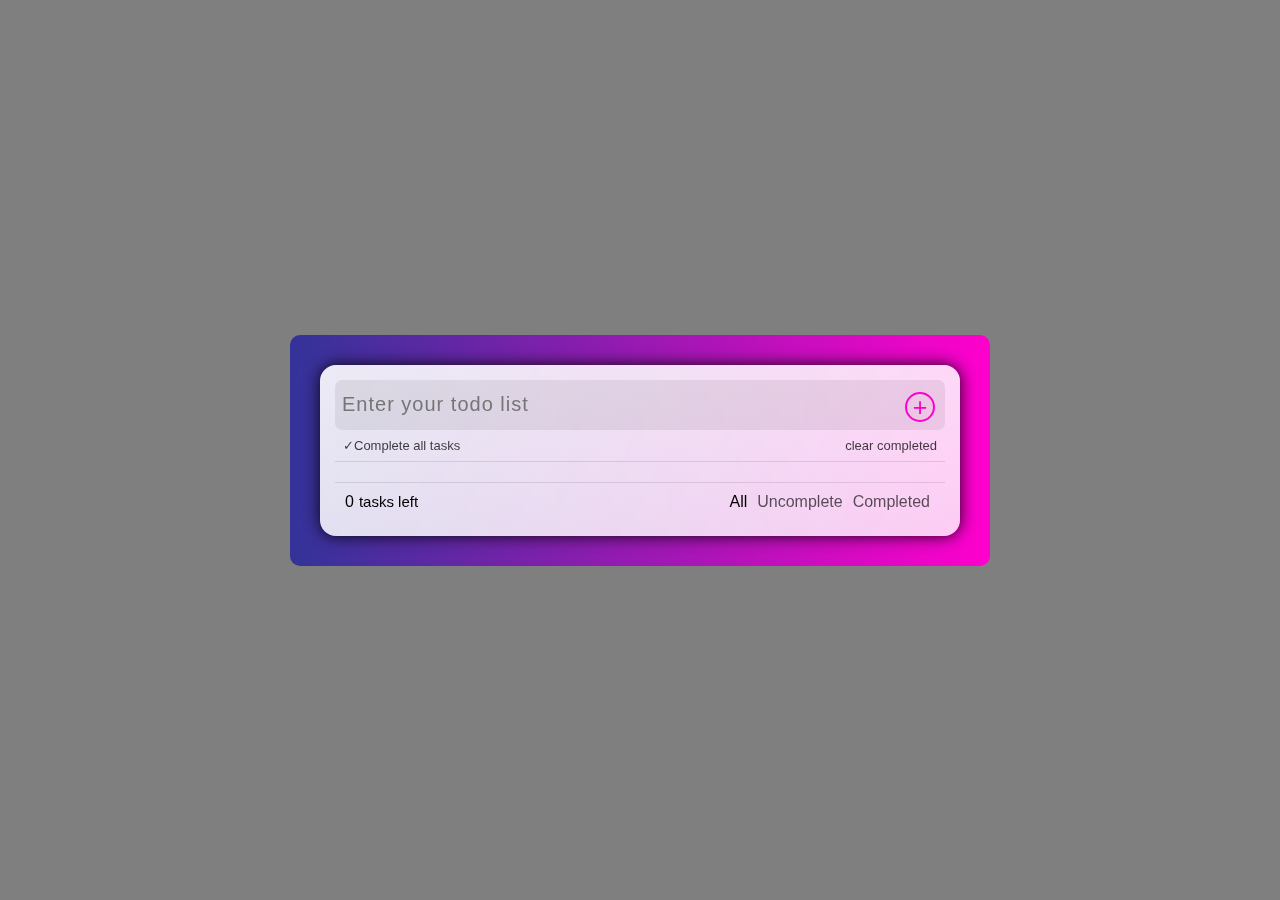
<file: index.html>
<!DOCTYPE html>
<html lang="en">
<head>
    <meta charset="UTF-8">
    <meta name="viewport" content="width=device-width, initial-scale=1.0">
    <title>Todo List App </title>
    <link rel="stylesheet" href="./todoList.css">
</head>
<body>
    <div class="container">
        <div class="todoList">
            <div class="takeInputDiv">
                <div>

                    <input type="text"  id="takeInput"  placeholder="Enter your todo list " autocomplete="off">
                    <button class="listAddbutton">+</button>
                </div>
                <div class="todoListStatus">
                    <p> <span >&#10003;</span>Complete all tasks </p>
                    <p>clear completed </p>
                </div>
            </div>
            <div class="displayListItemsDiv">
                
                 
                  
                  
                  
            </div>
            <footer>
                <div class ='task-count'>
                    <span id="listCount">4</span>
                    <p>tasks left</p>
                </div>
                <div class="task-types">
                    <p class="active" id="all"> All</p>
                    <p id="Uncomplete">Uncomplete</p>
                    <p id="Completed">Completed</p>
                </div>
            </footer>
        </div>
    </div>
    <script src="./todoList.js"></script>
</body>
</html>
</file>
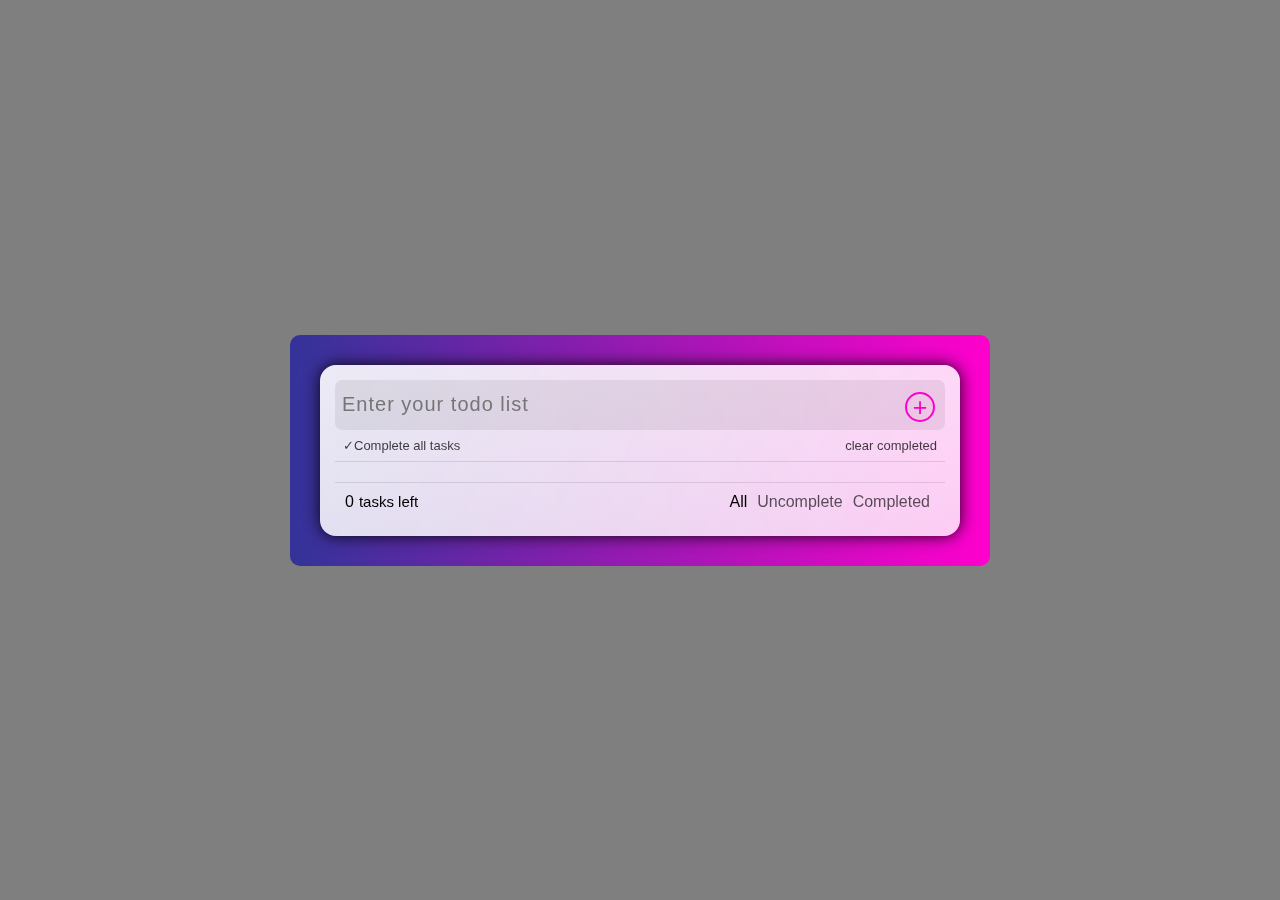
<file: todoList.html>
<!DOCTYPE html>
<html lang="en">
<head>
    <meta charset="UTF-8">
    <meta name="viewport" content="width=device-width, initial-scale=1.0">
    <title>Document</title>
    <link rel="stylesheet" href="./todoList.css">
</head>
<body>
    <div class="container">
        <div class="todoList">
            <div class="takeInputDiv">
                <div>

                    <input type="text"  id="takeInput"  placeholder="Enter your todo list " autocomplete="off">
                    <button class="listAddbutton">+</button>
                </div>
                <div class="todoListStatus">
                    <p> <span >&#10003;</span>Complete all tasks </p>
                    <p>clear completed </p>
                </div>
            </div>
            <div class="displayListItemsDiv">
                
                 
                  
                  
                  
            </div>
            <footer>
                <div class ='task-count'>
                    <span id="listCount">4</span>
                    <p>tasks left</p>
                </div>
                <div class="task-types">
                    <p class="active" id="all"> All</p>
                    <p id="Uncomplete">Uncomplete</p>
                    <p id="Completed">Completed</p>
                </div>
            </footer>
        </div>
    </div>
    <script src="./todoList.js"></script>
</body>
</html>
</file>
<file: todoList.css>
*,*::after,*::before{
    box-sizing: border-box;
    padding: 0;
    margin: 0;
    font-family: Verdana, Geneva, Tahoma, sans-serif;
}
body{
    display: flex;
    justify-content: center;
    align-items: center;
    height: 100vh;
    width: 100%;
    background-color:rgba(0, 0, 0, 0.5);
}

.container{
    width: 80%;
    max-width: 700px;
    
    margin: auto 10px;
    padding: 30px;
    background-color: rgba(0, 0, 0, 0.1);
    border-radius: 10px;
    background: #ff00cc;
    background: -webkit-linear-gradient(
        to right,
        #333399,
        #ff00cc
    );
    background: linear-gradient(
        to right,
        #333399,
        #ff00cc
    ); 

}
.todoList{
    background-color: white;
    padding: 15px;
    background: white;
    background: linear-gradient(
        to right bottom,
        rgba(255, 255, 255, 0.9),
        rgba(255, 255, 255, 0.8)
    );
    backdrop-filter: blur(1rem);
    box-shadow: 0 0 1rem rgba(0, 0, 0, 0.9);
    border-radius: 1rem;
    
}

/* // Input Section start  */
.takeInputDiv{
    position: relative;
}
.takeInputDiv input{
    width: 100%;
    border: none;
    height: 50px;
    border-radius: 7px;
    padding: 10px 7px;
    outline: none;
    font-size: 20px;
    font-weight: 500;
    text-wrap: wrap;
    letter-spacing: 1px;
    background-color: rgba(0, 0, 0, 0.07);
}
.takeInputDiv input:hover{
    background-color: rgba(0, 0, 0, 0.1);

}
.listAddbutton {
    position: absolute;
    right: 10px;
    top: 12px;
    border: none;
    height: 30px;
    text-align: center;
    width: 30px;
    line-height: 18px;
    /* padding: 10px 7px; */
    outline: none;
    font-size: 25px;
    font-weight: 500;
    border-radius: 50%;
    border: 2px solid  #ff00cc;
     cursor: pointer;
    background-color:transparent;
    color: #ff00cc;
    transition: transform 0.5s ease;
}
.listAddbutton:hover,listAddbutton:focus{
    transform: scale(1.1);
}
.todoListStatus{
    display: flex;
    justify-content: space-between;
    align-items: center;
    padding: 8px;
    font-size: 13px;
    color: rgba(0, 0, 0, .75);
}

/* INput Section end  */

/* Display list items section start  */
.displayListItemsDiv{
    transition: all 1s ease;
    padding: 10px;
    border-top: 1px solid rgba(0, 0, 0, 0.1);


}
 
.displayListItemsDiv .listItems{
    display: flex;
    align-items: center;
    text-align: center;
    margin: 10px 0px;
    padding: 10px 0px;
    font-size: 18px;
    font-weight: 600;
    line-height: 22px;
    justify-content: space-between;
    transition: all 0.5s ease;
}
.displayListItemsDiv .listItems p{
    /* height: 40px; */
    text-align: left;
    width: 90%;
    text-wrap: wrap;
    overflow-x: scroll;
    padding: 4px;
}
.displayListItemsDiv .listItems p::-webkit-scrollbar{
    display: none;
}
 
.displayListItemsDiv .listItems .circle{
    display: inline-block;
    width: 17px;
    height: 17px;
    cursor: pointer;
    border-radius: 50%;
    border: 2px solid #333399;
    position: relative;
    /* background-color: rebeccapurple; */
} 
.completedListItem::before{
position: absolute;
content: '';
width: 10px;
 height: 10px;
    border-radius: 50%;
    background-color:  #333399;
    left: 2px;
    top: 2px;

}
.displayListItemsDiv .listItems .circle:hover{
    transform: scale(1.2);
}
.displayListItemsDiv .listItems .listRemoveBtn{
    border: 2px solid #ff00cc ;
    border-radius: 50%;
    /* margin: auto 5px; */
    /* display: block; */
    /* align-items: center;
    justify-content: center; */
    width: 25px;
    height: 25px;
    font-size: 17px;
    color: #ff00cc;
    cursor: pointer;
    transition: transform .5s ease;
    
}
.displayListItemsDiv .listItems .listRemoveBtn:hover{
    transform: scale(1.1);
}
/* Display list items section End  */

/* footer Start  */

footer{
    display: flex;
    justify-content: space-between;
    align-items: center;
    padding: 10px;
    border-top: 1px solid rgba(0, 0, 0, 0.1);
}
footer .task-count{
    display: flex;
    align-items: center;
    
}
footer .task-count p{
    font-size: 15px;
    margin-left: 5px;
}
footer .task-types{
    display: flex;

}
footer .task-types p{
    margin: 0px 5px;
    cursor: pointer;
    transition: transform .5s ease;
 color: rgba(0, 0, 0, .65);
}
footer .task-types p:hover{
    
    transform: scale(1.05)
}
.active{
    color: black !important;
}
 
/* footer End */
@media screen and (max-width:560px) {
    .container{
        width: 100%;
        background-color: red;
    }
    .takeInputDiv input{
        padding: 5px;
        height: 35px;
        font-size: 18px;
    }
    .listAddbutton {
        top: 4px;
        width: 25px;
        height: 25px;
    }
    .todoListStatus{
        font-size: 12px;
    }
    .displayListItemsDiv .listItems p{
        font-size: 15px;
        font-weight: 500;
    }
    .displayListItemsDiv .listItems .circle{
        width: 13px;
        height: 13px;
    }
    .completedListItem::before{
        top: 1.7px;
        left: 1.7px;
        width: 6px;
        height: 6px;
    }
    .displayListItemsDiv .listItems .listRemoveBtn{
        width: 21px;
        height: 22px;
        font-size: 10px;
        
    }
    /* Footer section  */
    footer{
        display: flex;
       
        flex-direction: column;
    }
    footer>div{
        font-size: 13px;
        margin: 5px 0px;
    }
    .task-count p{
        font-size: 13px !important;
    }
    #listCount{
        font-size: 15px;
    }
    
    
}
</file>
